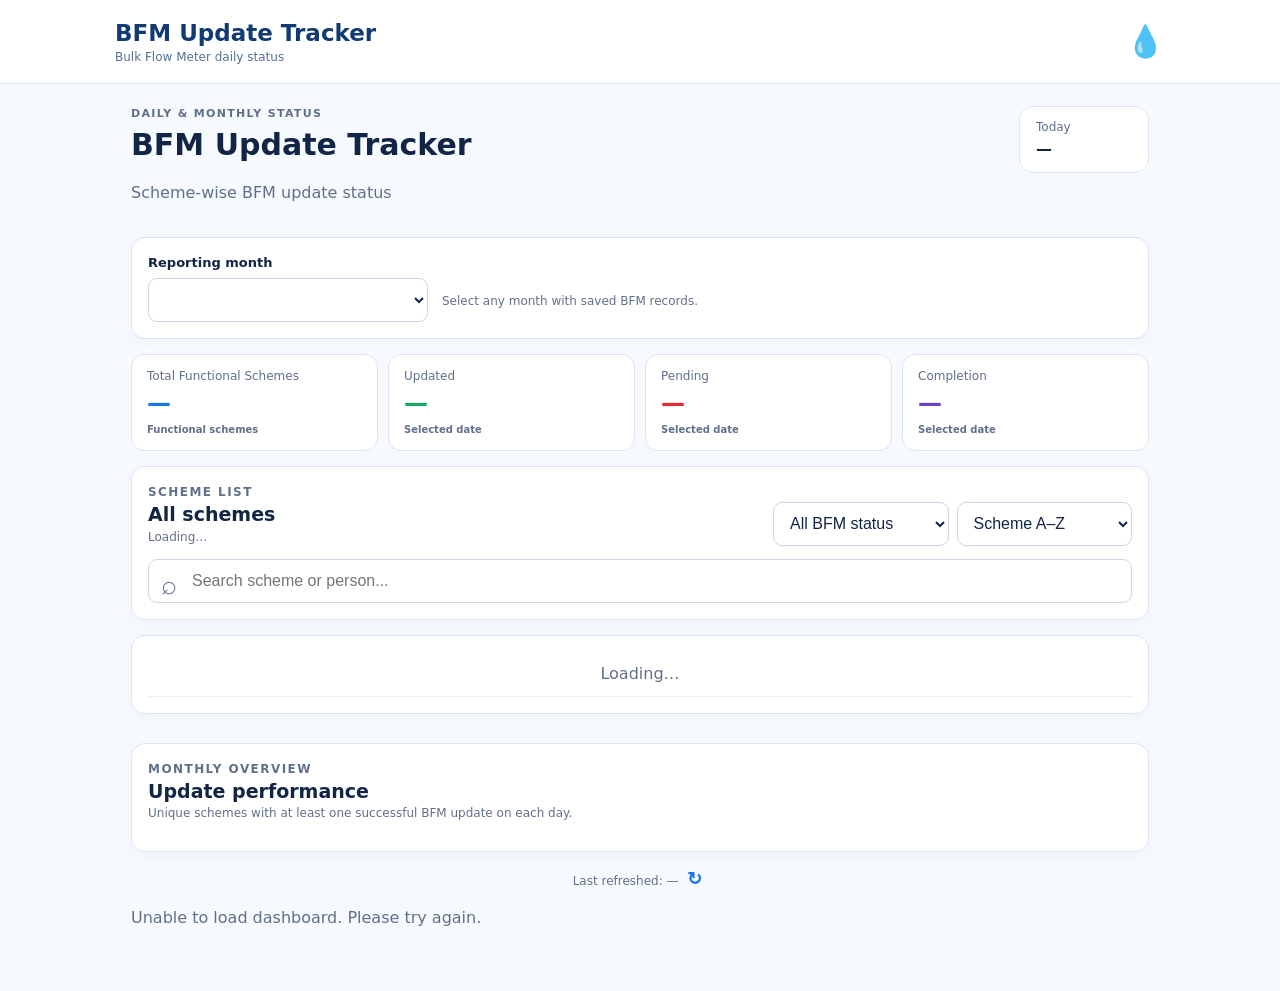
<file: index.html>
<!doctype html>
<html lang="en">
<head>
  <meta charset="utf-8">
  <meta name="viewport" content="width=device-width,initial-scale=1,viewport-fit=cover">
  <meta name="theme-color" content="#123b72">
  <title>BFM Update Tracker</title>
  <link rel="stylesheet" href="style.css">
</head>
<body class="public-page">
<header class="topbar public-topbar">
  <div>
    <div class="brand">BFM Update Tracker</div>
    <div class="subtitle">Bulk Flow Meter daily status</div>
  </div>
  <div class="water-mark" aria-hidden="true">💧</div>
</header>

<main class="container">
  <section class="hero public-hero">
    <div>
      <p class="eyebrow">DAILY & MONTHLY STATUS</p>
      <h1 id="dashboardTitle">BFM Update Tracker</h1>
      <p class="muted">Scheme-wise BFM update status</p>
    </div>
    <div class="datebox">
      <span>Today</span>
      <strong id="today">—</strong>
    </div>
  </section>

  <section class="month-bar panel">
    <div>
      <label for="monthSelect">Reporting month</label>
      <select id="monthSelect" aria-label="Reporting month"></select>
    </div>
    <div class="month-help">Select any month with saved BFM records.</div>
  </section>

  <section class="stats compact-stats" id="stats">
    <button class="stat stat-total stat-button" data-filter="functional" type="button"><span>Total Functional Schemes</span><strong id="total">—</strong><small>Functional schemes</small></button>
    <button class="stat stat-updated stat-button" data-filter="updated" type="button"><span>Updated</span><strong id="updated">—</strong><small id="updatedLabel">Selected date</small></button>
    <button class="stat stat-pending stat-button" data-filter="pending" type="button"><span>Pending</span><strong id="pending">—</strong><small id="pendingLabel">Selected date</small></button>
    <button class="stat stat-completion stat-button" data-filter="completion" type="button"><span>Completion</span><strong id="completion">—</strong><small>Selected date</small></button>
  </section>


  <section class="panel search-panel" id="schemeTablePanel">
    <div class="section-head compact-head">
      <div>
        <p class="eyebrow">SCHEME LIST</p>
        <h2 id="listTitle">All schemes</h2>
        <p id="resultSummary" class="muted">Loading…</p>
      </div>
      <div class="table-actions">
        <select id="statusFilter" aria-label="Filter BFM status">
          <option value="all">All BFM status</option>
          <option value="functional">Functional</option>
          <option value="dysfunctional">Dysfunctional</option>
        </select>
        <select id="sortSelect" aria-label="Sort schemes">
          <option value="name">Scheme A–Z</option>
          <option value="name-desc">Scheme Z–A</option>
          <option value="bfm">Functional first</option>
          <option value="bfm-desc">Dysfunctional first</option>
          <option value="updated-desc">Recently updated first</option>
          <option value="updated-asc">Oldest update first</option>
        </select>
      </div>
    </div>
    <div class="search-box">
      <span aria-hidden="true">⌕</span>
      <input id="search" placeholder="Search scheme or person..." autocomplete="off" aria-label="Search scheme or person">
    </div>
  </section>

  <section class="panel table-panel">
    <div id="cards" class="scheme-cards"></div>
    <div class="desktop-table table-wrap">
      <table>
        <thead id="thead"></thead>
        <tbody id="tbody"><tr><td colspan="20" class="center muted">Loading…</td></tr></tbody>
      </table>
    </div>
  </section>

  <div id="pagination" class="pagination"></div>

  <section class="panel monthly-panel">
    <div class="section-head compact-head">
      <div>
        <p class="eyebrow">MONTHLY OVERVIEW</p>
        <h2>Update performance</h2>
        <p class="muted">Unique schemes with at least one successful BFM update on each day.</p>
      </div>
    </div>
    <div id="monthlyOverview" class="monthly-overview"></div>
  </section>

  <div class="last-updated">Last refreshed: <span id="lastUpdated">—</span> <button id="refresh" class="icon-btn" title="Refresh" type="button">↻</button></div>
  <p id="message" class="muted"></p>
</main>

<div id="schemeModal" class="modal" hidden aria-hidden="true">
  <div class="modal-backdrop" data-close-modal></div>
  <section class="modal-dialog" role="dialog" aria-modal="true" aria-labelledby="modalTitle">
    <button class="modal-close" type="button" data-close-modal aria-label="Close">×</button>
    <p class="eyebrow">SCHEME DETAILS</p>
    <div class="modal-title-row"><div><h2 id="modalTitle">—</h2><p id="modalPerson" class="muted">—</p></div><div id="modalBfm">—</div></div>
    <div class="detail-grid">
      <div><span>Person type</span><strong id="modalType">—</strong></div>
      <div><span>Last update</span><strong id="modalLastUpdate">—</strong></div>
      <div><span>Selected month</span><strong id="modalMonth">—</strong></div>
      <div><span>Successful updates</span><strong id="modalMonthCount">—</strong></div>
    </div>
    <div class="history-title">Daily BFM history</div>
    <div id="modalHistory" class="history-grid"></div>
  </section>
</div>

<script src="config.js"></script>
<script src="app.js"></script>
</body>
</html>
</file>
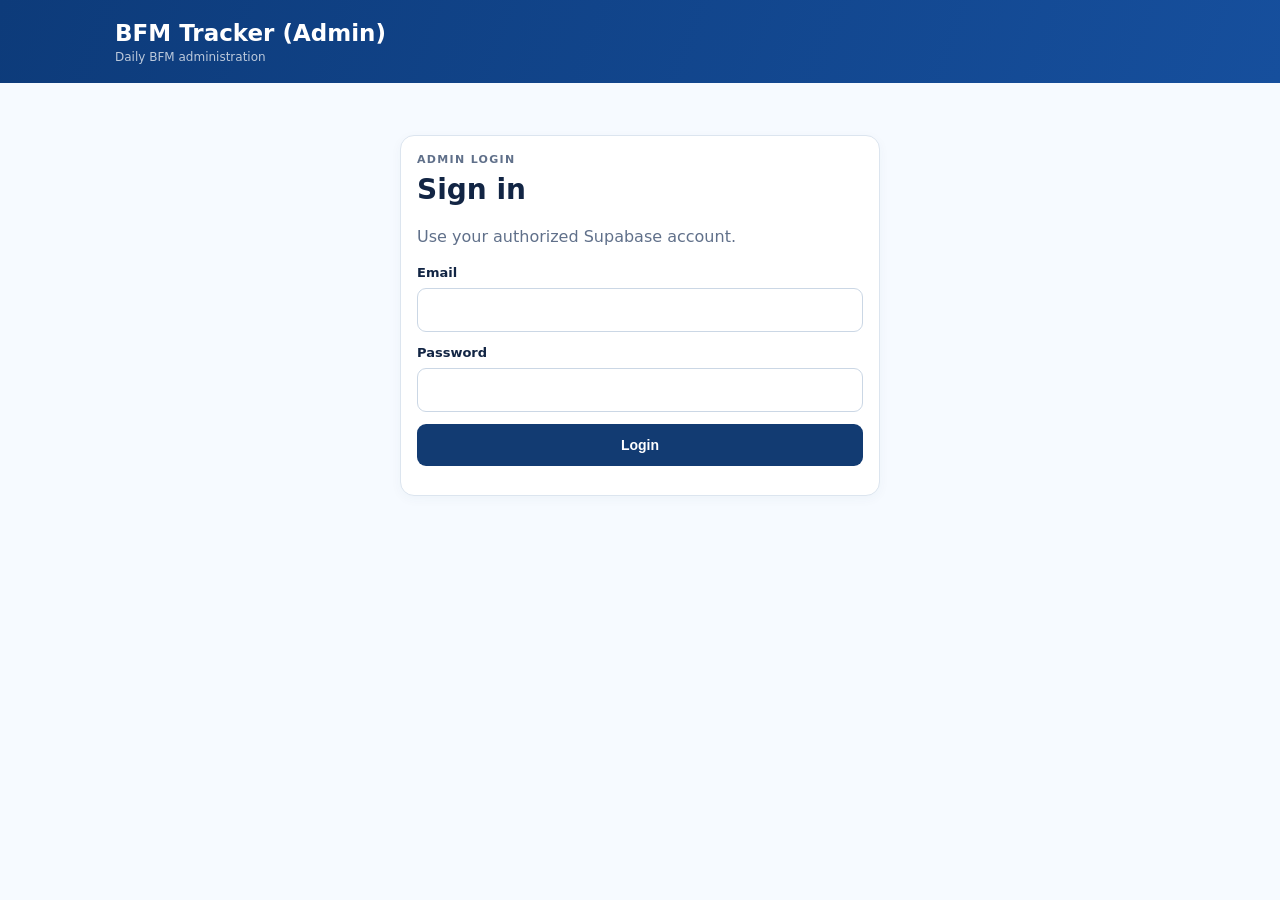
<file: admin.html>
<!doctype html>
<html lang="en">
<head>
  <meta charset="utf-8">
  <meta name="viewport" content="width=device-width,initial-scale=1,viewport-fit=cover">
  <meta name="theme-color" content="#123b72">
  <title>BFM Tracker — Admin</title>
  <link rel="stylesheet" href="style.css">
</head>
<body class="admin-page">
<header class="topbar admin-topbar">
  <div class="admin-brand-wrap">
    <button id="adminMenu" class="menu-btn" type="button" aria-label="Open admin menu" aria-expanded="false">☰</button>
    <div><div class="brand">BFM Tracker <span>(Admin)</span></div><div class="subtitle">Daily BFM administration</div></div>
  </div>
  <button id="logout" class="header-btn" hidden type="button">↪ Logout</button>
</header>

<div id="adminDrawerBackdrop" class="drawer-backdrop" hidden></div>
<aside id="adminDrawer" class="admin-drawer" aria-label="Admin navigation">
  <div class="drawer-head"><strong>Admin Menu</strong><button id="adminMenuClose" type="button" class="drawer-close" aria-label="Close menu">×</button></div>
  <nav><a href="#adminDashboard">Dashboard</a><a href="#updatePanel">Daily Update</a><a href="#bulkPanel">Bulk Date Update</a><a href="#recentPanel">Recent Updates</a><a href="#managePanel">Manage Schemes</a></nav>
</aside>

<main class="container">
  <section id="loginCard" class="panel narrow login-panel">
    <p class="eyebrow">ADMIN LOGIN</p><h1>Sign in</h1><p class="muted">Use your authorized Supabase account.</p>
    <form id="loginForm"><label for="email">Email</label><input id="email" type="email" required autocomplete="username"><label for="password">Password</label><input id="password" type="password" required autocomplete="current-password"><button class="primary full" type="submit">Login</button><p id="loginMsg" class="error"></p></form>
  </section>

  <section id="adminApp" hidden>
    <section id="adminDashboard" class="admin-welcome"><div><p class="eyebrow">ADMIN DASHBOARD</p><h1>Daily BFM Administration</h1><p class="muted">Manage updates and scheme assignments from your phone or desktop.</p></div><div class="admin-date"><span>📅 Today</span><strong id="adminToday">—</strong></div></section>
    <section class="stats admin-stats functional-only-stats">
      <button class="stat admin-stat" type="button" data-admin-filter="functional"><span>Functional Schemes</span><strong id="aTotal">—</strong><small>Current schemes</small></button>
      <button class="stat stat-updated admin-stat" type="button" data-admin-filter="updated"><span>Updated Today</span><strong id="aUpdated">—</strong><small>Functional only</small></button>
      <button class="stat stat-pending admin-stat" type="button" data-admin-filter="pending"><span>Pending Today</span><strong id="aPending">—</strong><small>Functional only</small></button>
      <div class="stat stat-completion admin-stat"><span>Completion</span><strong id="aCompletion">—</strong><small>Functional only</small></div>
    </section>
    <section class="admin-progress panel">
      <div class="progress-head"><strong>Today's functional update progress</strong><span id="aProgressLabel">—</span></div>
      <div class="progress-track"><i id="aProgressBar" style="width:0%"></i></div>
    </section>

    <section id="updatePanel" class="panel action-panel">
      <div class="section-head"><div class="section-heading"><span class="section-icon">▣</span><div><h2>Daily BFM Update</h2><p class="muted">Update one scheme for one date.</p></div></div></div>
      <form id="updateForm"><div class="update-grid">
        <div><label for="scheme">Scheme</label><select id="scheme" required></select></div><div><label for="date">Date</label><input id="date" type="date" required></div>
        <div class="person-info"><div class="person-line"><span>Person</span><strong id="personName">—</strong></div><div class="person-line"><span>Type</span><strong id="personType">—</strong></div><div class="person-line"><span>BFM</span><strong id="bfmStatus">—</strong></div></div>
        <div><label>Status</label><div class="status-buttons"><button type="button" data-status="true" class="status-btn yes">✓ UPDATED</button><button type="button" data-status="false" class="status-btn no">✕ NOT UPDATED</button></div></div>
        <div class="full-width"><button class="save-btn" type="submit">▣ &nbsp; SAVE UPDATE</button><p id="saveMsg" class="form-message"></p></div>
      </div></form><div class="hint">ⓘ Selecting a date loads the existing status, if any.</div>
    </section>

    <section id="bulkPanel" class="panel bulk-panel">
      <div class="section-head">
        <div class="section-heading"><span class="section-icon">▦</span><div><h2>Bulk Date Update</h2><p class="muted">Select all dates this Jalmitra updated and save them together.</p></div></div>
      </div>
      <div class="bulk-controls">
        <div><label for="bulkScheme">Scheme</label><select id="bulkScheme"></select></div>
        <div><label for="bulkMonth">Month</label><input id="bulkMonth" type="month"></div>
      </div>
      <div class="bulk-person"><span>Jalmitra / Person</span><strong id="bulkPerson">—</strong><span>BFM</span><strong id="bulkBfm">—</strong></div>
      <div class="bulk-toolbar"><button id="bulkSelectAll" class="secondary" type="button">☑ Select All Dates</button><button id="bulkClear" class="secondary" type="button">☐ Clear All</button><span id="bulkSelectedCount" class="muted">0 dates selected</span></div>
      <div class="calendar-head"><span>Mon</span><span>Tue</span><span>Wed</span><span>Thu</span><span>Fri</span><span>Sat</span><span>Sun</span></div>
      <div id="bulkCalendar" class="bulk-calendar"></div>
      <button id="bulkSave" class="save-btn" type="button">▣ &nbsp; SAVE SELECTED DATES</button>
      <p id="bulkMsg" class="form-message"></p>
      <div class="hint">ⓘ Green dates already have a saved Updated record. Selecting a date saves it as Updated.</div>
    </section>

    <section id="recentPanel" class="panel"><div class="section-head"><div class="section-heading"><span class="section-icon">◴</span><div><h2>Recent Updates</h2><p class="muted">Latest saved records.</p></div></div><button id="refresh" class="secondary" type="button">↻ Refresh</button></div><div id="recentCards" class="admin-mobile-list"></div><div class="desktop-table table-wrap"><table><thead><tr><th>Scheme</th><th>Person</th><th>Type</th><th>Date</th><th>Status</th><th>Action</th></tr></thead><tbody id="recent"></tbody></table></div></section>

    <section id="managePanel" class="panel"><div class="section-head"><div class="section-heading"><span class="section-icon">▦</span><div><h2>Manage Schemes</h2><p class="muted">One assigned person per scheme.</p></div></div><button id="addSchemeTop" class="primary" type="button">＋ Add New Scheme</button></div>
      <form id="schemeForm" class="grid2 scheme-form"><div><label for="newScheme">Scheme Name</label><input id="newScheme" required placeholder="e.g. Uparcharia PWSS"></div><div><label for="newPersonType">Person Type</label><select id="newPersonType" required><option value="Swajal Mitra">Swajal Mitra</option><option value="Jal Sahayak">Jal Sahayak</option></select></div><div><label for="newPersonName">Person Name</label><input id="newPersonName" required placeholder="e.g. Kiran Rabha"></div><div><label for="newBfmStatus">BFM Status</label><select id="newBfmStatus" required><option value="Functional">Functional</option><option value="Dysfunctional">Dysfunctional</option></select></div><div class="form-actions"><button id="schemeSubmit" class="primary" type="submit">＋ Add Scheme</button><button id="cancelEdit" class="secondary" type="button" hidden>Cancel</button></div><div class="full-width"><span id="schemeMsg" class="muted"></span></div></form>
      <div id="schemeCards" class="admin-mobile-list"></div><div class="desktop-table table-wrap"><table><thead><tr><th>Scheme</th><th>Person Type</th><th>Person Name</th><th>BFM Status</th><th>Action</th></tr></thead><tbody id="schemesList"></tbody></table></div>
    </section>
    <div class="admin-footer">⌾ You are logged in as Admin</div>
  </section>
</main>
<script src="config.js"></script><script src="admin.js"></script>
</body>
</html>
</file>
<file: style.css>
*{box-sizing:border-box}
:root{--navy:#123b72;--navy2:#172033;--blue:#1976e8;--text:#122544;--muted:#60708a;--border:#dce5ef;--bg:#f6faff;--green:#18a968;--greenbg:#e8f8ef;--red:#e5292e;--redbg:#fff0f0;--purple:#6842cf;--purplebg:#f2efff}
html{font-size:16px}body{margin:0;font-family:system-ui,-apple-system,Segoe UI,Roboto,Arial,sans-serif;background:var(--bg);color:var(--text);line-height:1.4}
.topbar{color:#fff;padding:17px max(18px,calc((100% - 1050px)/2));display:flex;justify-content:space-between;align-items:center;gap:14px}.public-topbar{background:#fff;color:var(--navy);border-bottom:1px solid var(--border)}.admin-topbar{background:linear-gradient(110deg,#0d3b7a,#164f9d)}
.brand{font-size:23px;font-weight:800}.brand span{font-weight:600}.subtitle{font-size:12px;opacity:.72}.water-mark{font-size:31px}.header-btn{background:transparent;border:1px solid rgba(255,255,255,.45);color:#fff;border-radius:9px;padding:9px 14px;font-weight:700;min-height:42px}
.container{max-width:1050px;margin:0 auto;padding:22px 16px 45px}.hero{display:flex;justify-content:space-between;gap:18px;align-items:flex-start;margin-bottom:16px}.public-hero h1{font-size:30px;margin:3px 0}.eyebrow{font-size:11px;letter-spacing:.12em;font-weight:800;color:var(--muted);margin:0}.muted{color:var(--muted)}
.datebox{background:#fff;border:1px solid var(--border);border-radius:14px;padding:12px 16px;min-width:130px}.datebox span{display:block;font-size:12px;color:var(--muted)}.datebox strong{display:block;margin-top:2px}
.stats{display:grid;grid-template-columns:repeat(4,1fr);gap:10px;margin-bottom:15px}.stat{background:#fff;border:1px solid var(--border);border-radius:13px;padding:13px 15px}.stat span{display:block;color:var(--muted);font-size:12px}.stat strong{display:block;font-size:24px;margin-top:2px}.stat-total strong{color:var(--blue)}.stat-updated strong{color:var(--green)}.stat-pending strong{color:var(--red)}.stat-completion strong{color:var(--purple)}
.panel{background:#fff;border:1px solid var(--border);border-radius:14px;padding:16px;margin-bottom:15px;box-shadow:0 3px 12px rgba(35,65,100,.04)}
label{display:block;font-size:13px;font-weight:700;margin:0 0 6px}input,select{width:100%;padding:11px 12px;border:1px solid #cbd7e5;border-radius:9px;background:#fff;font-size:16px;min-height:44px;margin-bottom:12px;color:var(--text)}
.search-box{position:relative}.search-box>span{position:absolute;left:13px;top:7px;font-size:27px;color:#6b7b92}.search-box input{padding-left:43px;margin:0}
.table-wrap{overflow-x:auto}.table-wrap table{width:100%;border-collapse:collapse;min-width:690px}.table-wrap th,.table-wrap td{text-align:left;padding:11px;border-bottom:1px solid #e9eef4;white-space:nowrap}.table-wrap th{font-size:12px;color:var(--muted);background:#fafcff}.center{text-align:center!important}
.badge{display:inline-flex;align-items:center;justify-content:center;width:27px;height:27px;border-radius:50%;font-weight:900}.badge.yes{background:var(--greenbg);color:var(--green)}.badge.no{background:var(--redbg);color:var(--red)}.badge.empty{background:#edf0f3;color:#8b95a3}
.scheme-cards{display:none}.scheme-card{background:#fff;border:1px solid var(--border);border-radius:13px;margin-bottom:11px;overflow:hidden}.scheme-card-top{display:flex;align-items:center;gap:10px;padding:12px 13px;border-bottom:1px solid #e9eef4}.scheme-number{width:32px;height:32px;border-radius:50%;background:#e5f0ff;color:var(--blue);display:flex;align-items:center;justify-content:center;font-weight:800;flex:none}.scheme-title{min-width:0;flex:1}.scheme-title h3{margin:0;font-size:16px}.scheme-title>div{font-size:12px;color:var(--muted);margin-top:2px;white-space:nowrap;overflow:hidden;text-overflow:ellipsis}.dot{padding:0 3px}.chevron{font-size:25px;color:#68778d}.card-statuses{display:grid;grid-template-columns:repeat(7,1fr)}.day-status{display:flex;flex-direction:column;align-items:center;justify-content:center;gap:5px;padding:8px 2px;border-right:1px solid #edf1f5;font-size:11px}.day-status:last-child{border-right:0}.day-status .badge{width:25px;height:25px;font-size:12px}.today-label{color:var(--blue);font-weight:800}
.pagination{display:flex;justify-content:center;gap:6px;flex-wrap:wrap;margin:4px 0 14px}.pagination button,button{border:0;border-radius:9px;padding:10px 13px;font-weight:750;font-size:14px;cursor:pointer;min-height:42px}.primary{background:var(--navy);color:#fff}.secondary{background:#fff;color:var(--navy);border:1px solid #cbd7e5}.pagination button:disabled{opacity:.4;cursor:not-allowed}.last-updated{text-align:center;color:var(--muted);font-size:12px}.icon-btn{padding:0 5px;min-height:24px;background:transparent;color:var(--blue);font-size:18px}.empty-card{text-align:center;padding:25px}
.admin-date{display:flex;gap:8px;align-items:center;font-size:15px;margin:2px 0 14px}.admin-date strong{font-size:17px}.narrow{max-width:480px;margin:30px auto}.login-panel h1{margin:3px 0}.full{width:100%}.error{color:#b42318;font-size:13px}.section-head{display:flex;justify-content:space-between;gap:10px;align-items:center;margin-bottom:13px}.section-heading,.section-title>div{display:flex;align-items:center;gap:10px}.section-icon{font-size:25px;color:var(--blue)}h1{margin:0 0 5px;font-size:28px}h2{margin:0;font-size:19px}.section-head p,.section-title p{margin:1px 0 0;font-size:12px}
.update-grid{display:grid;grid-template-columns:1.4fr .8fr;gap:10px 14px}.person-info{padding:9px 0}.person-line{display:flex;gap:9px;align-items:center;margin:4px 0;font-size:14px}.person-line span{color:var(--muted);min-width:52px}.person-line strong{font-size:15px}.status-buttons{display:grid;grid-template-columns:1fr 1fr;gap:8px}.status-btn{background:#fff;border:1px solid #cbd7e5}.status-btn.yes{color:var(--green)}.status-btn.no{color:var(--red)}.status-btn.selected{outline:3px solid rgba(18,59,114,.18);box-shadow:0 0 0 1px currentColor}.save-btn{width:100%;background:#1673e6;color:#fff;font-size:15px}.form-message{font-size:13px;color:var(--muted);margin:7px 0 0}.hint{background:#eef6ff;color:#36577c;border-radius:8px;padding:9px 11px;font-size:12px;margin-top:10px}.full-width{grid-column:1/-1}
.grid2{display:grid;grid-template-columns:1fr 1fr;gap:12px}.form-actions{display:flex;align-items:end;gap:8px}.form-actions button{flex:1}.actions{display:flex!important;gap:6px}.small-btn{min-height:36px;padding:7px 10px;font-size:12px}.danger{background:#fff;color:var(--red);border:1px solid #ffc6c6}.admin-mobile-list{display:none}.admin-footer{text-align:center;color:var(--muted);font-size:12px;padding:12px}
@media(max-width:700px){
 .topbar{padding:13px 14px}.brand{font-size:20px}.container{padding:15px 12px 32px}.public-hero{gap:10px}.public-hero h1{font-size:25px}.datebox{width:100%}
 .stats{grid-template-columns:1fr 1fr;gap:7px}.stat{padding:10px 11px}.stat strong{font-size:22px}.stat span{font-size:11px}.panel{padding:12px;border-radius:12px}
 .desktop-table{display:none}.scheme-cards{display:block}.card-statuses{grid-template-columns:repeat(7,1fr)}
 .scheme-title h3{font-size:15px}.scheme-title>div{font-size:11px}.day-status{font-size:10px;padding:7px 1px}.day-status .badge{width:23px;height:23px}
 .update-grid,.grid2{grid-template-columns:1fr;gap:0}.full-width{grid-column:auto}.status-buttons{gap:6px}.status-btn{padding:9px 5px;font-size:12px}
 .section-head{align-items:flex-start}.section-head .secondary{min-height:38px}.admin-mobile-list{display:block}.admin-page .desktop-table{display:none}
 .mobile-record{display:flex;align-items:center;gap:10px;padding:11px 2px;border-bottom:1px solid #e9eef4}.mobile-record:last-child{border-bottom:0}.mobile-record>div:nth-child(2),.mobile-record>div:first-child{flex:1;min-width:0}.mobile-record strong{display:block;font-size:14px}.mobile-record small{display:block;color:var(--muted);font-size:11px;margin-top:2px;white-space:nowrap;overflow:hidden;text-overflow:ellipsis}.record-status{width:30px;height:30px;border-radius:50%;display:flex;align-items:center;justify-content:center;font-weight:900}.r-yes{background:var(--greenbg);color:var(--green)}.r-no{background:var(--redbg);color:var(--red)}.record-date{font-size:11px;color:var(--muted);white-space:nowrap}.record-actions{display:flex;gap:5px;flex:none}.scheme-record{padding:12px 2px}
 .form-actions{flex-direction:column}.form-actions button{width:100%}.admin-date{margin-top:0}.header-btn{min-height:40px;padding:8px 10px}
}
@media(max-width:380px){
 .brand{font-size:18px}.subtitle{font-size:11px}.card-statuses{grid-template-columns:repeat(4,1fr)}.day-status:nth-child(4){border-right:0}.day-status:nth-child(n+5){border-top:1px solid #edf1f5}
 .status-buttons{grid-template-columns:1fr}.record-date{display:none}
}

/* Admin mobile wrapping improvements */
@media (max-width:700px){
  .admin-page .topbar{padding:12px 14px;align-items:center;}
  .admin-page .admin-topbar .brand{font-size:18px;line-height:1.2;}
  .admin-page .admin-topbar .subtitle{font-size:10px;margin-top:2px;}
  .admin-page .header-btn{font-size:12px;padding:8px 10px;min-height:38px;white-space:nowrap;}

  .admin-page .container{width:100%;max-width:none;padding:12px 10px 28px;overflow-x:hidden;}
  .admin-page .panel{width:100%;max-width:100%;padding:12px;margin-bottom:11px;}
  .admin-page .narrow{margin:12px auto;}

  .admin-page .admin-date{width:100%;flex-wrap:wrap;margin:0 2px 11px;font-size:13px;}
  .admin-page .admin-date strong{font-size:15px;}

  .admin-page .compact-stats{grid-template-columns:repeat(2,minmax(0,1fr));gap:7px;}
  .admin-page .compact-stats .stat{min-width:0;padding:10px;}
  .admin-page .compact-stats .stat span{font-size:10px;white-space:nowrap;overflow:hidden;text-overflow:ellipsis;}
  .admin-page .compact-stats .stat strong{font-size:21px;}

  .admin-page .section-head{display:flex;flex-direction:column;align-items:stretch;gap:9px;margin-bottom:11px;}
  .admin-page .section-heading{min-width:0;}
  .admin-page .section-heading > div{min-width:0;}
  .admin-page .section-heading h2{font-size:17px;}
  .admin-page .section-heading p{font-size:11px;white-space:normal;}
  .admin-page .section-head > button{width:100%;}

  .admin-page .update-grid{width:100%;grid-template-columns:minmax(0,1fr);gap:0;}
  .admin-page .update-grid > div{min-width:0;}
  .admin-page .person-info{padding:5px 0 10px;}
  .admin-page .person-line{min-width:0;}
  .admin-page .person-line strong{min-width:0;overflow-wrap:anywhere;}
  .admin-page .status-buttons{grid-template-columns:repeat(2,minmax(0,1fr));width:100%;}
  .admin-page .status-btn{width:100%;min-width:0;padding:10px 4px;font-size:11px;white-space:nowrap;}
  .admin-page .save-btn{width:100%;min-width:0;}
  .admin-page .hint{font-size:11px;line-height:1.35;}

  .admin-page .scheme-form{grid-template-columns:minmax(0,1fr);gap:0;}
  .admin-page .scheme-form > div{min-width:0;}
  .admin-page .form-actions{display:grid;grid-template-columns:1fr;gap:7px;align-items:stretch;}
  .admin-page .form-actions button{width:100%;}

  .admin-page .admin-mobile-list{width:100%;overflow:hidden;}
  .admin-page .mobile-record{width:100%;min-width:0;padding:10px 2px;}
  .admin-page .mobile-record > div{min-width:0;}
  .admin-page .mobile-record strong{font-size:13px;overflow-wrap:anywhere;}
  .admin-page .mobile-record small{font-size:10px;max-width:100%;}
  .admin-page .record-date{font-size:10px;flex:none;}
  .admin-page .scheme-record{align-items:center;}
  .admin-page .record-actions{flex-wrap:wrap;justify-content:flex-end;}
  .admin-page .record-actions .small-btn{min-height:34px;padding:6px 9px;font-size:11px;}

  .admin-page input,.admin-page select{max-width:100%;}
  .admin-page .admin-footer{font-size:10px;padding:9px 4px;}
}

@media (max-width:380px){
  .admin-page .topbar{padding-left:10px;padding-right:10px;}
  .admin-page .admin-topbar .brand{font-size:16px;}
  .admin-page .header-btn{font-size:11px;padding:7px 8px;}
  .admin-page .container{padding-left:8px;padding-right:8px;}
  .admin-page .panel{padding:10px;}
  .admin-page .compact-stats .stat strong{font-size:20px;}
  .admin-page .status-buttons{grid-template-columns:1fr 1fr;}
  .admin-page .status-btn{font-size:10px;}
  .admin-page .record-date{display:none;}
}

/* ===== BFM Tracker v2 responsive UI ===== */
.stat-button,.mini-stat,.month-row,.scheme-card-main,.table-link{font:inherit;text-align:left;cursor:pointer}
.stat-button{width:100%;color:inherit;background:#fff}.stat-button small,.mini-stat small{display:block;color:var(--muted);font-size:10px;margin-top:3px;font-weight:600}.stat-button.active,.mini-stat.active{border-color:#6b9fd1;box-shadow:0 0 0 2px rgba(25,118,232,.10)}
.month-bar{display:grid;grid-template-columns:minmax(180px,280px) 1fr;gap:14px;align-items:end}.month-bar select{margin:0}.month-help{font-size:12px;color:var(--muted);padding-bottom:12px}
.mini-stats{display:grid;grid-template-columns:1fr 1fr 1.5fr;gap:10px;margin-bottom:15px}.mini-stat{border:1px solid var(--border);border-radius:13px;background:#fff;padding:12px 14px;color:var(--text)}.mini-stat span{display:block;font-size:12px;color:var(--muted);font-weight:700}.mini-stat strong{display:block;font-size:22px;margin-top:2px}.mini-stat.functional strong{color:var(--green)}.mini-stat.dysfunctional strong{color:var(--red)}.mini-stat.month-stat strong{color:var(--blue)}
.compact-head{align-items:flex-end}.table-actions{display:flex;gap:8px;min-width:300px}.table-actions select{margin:0;min-width:145px}.search-panel .search-box{margin-top:12px}
.scheme-card-main{display:block;width:100%;padding:0;background:#fff;border:0;color:inherit}.scheme-card-main:focus-visible,.stat-button:focus-visible,.mini-stat:focus-visible,.month-row:focus-visible,.table-link:focus-visible,.menu-btn:focus-visible{outline:3px solid rgba(25,118,232,.28);outline-offset:2px}.mobile-summary{display:grid;grid-template-columns:repeat(3,1fr);border-top:1px solid #edf1f5}.mobile-summary>div{padding:9px 8px;border-right:1px solid #edf1f5;text-align:center}.mobile-summary>div:last-child{border-right:0}.mobile-summary span{display:block;color:var(--muted);font-size:9px;margin-bottom:4px}.mobile-summary strong{font-size:11px}.table-link{border:0;background:transparent;color:var(--blue);font-weight:800;padding:3px 0}.monthly-overview{display:grid;gap:7px}.month-row{width:100%;border:1px solid var(--border);background:#fff;border-radius:10px;padding:10px;display:grid;grid-template-columns:115px 1fr 55px;align-items:center;gap:10px;color:var(--text)}.month-row.active{border-color:#6b9fd1;background:#f7fbff}.month-name{font-size:12px;font-weight:750}.month-track{height:7px;background:#edf1f5;border-radius:99px;overflow:hidden}.month-track i{display:block;height:100%;background:var(--blue);border-radius:99px}.month-row strong{font-size:11px;text-align:right}.monthly-panel{scroll-margin-top:10px}
.modal-open{overflow:hidden}.modal{position:fixed;inset:0;z-index:1000;display:flex;align-items:center;justify-content:center;padding:16px}.modal[hidden]{display:none}.modal-backdrop{position:absolute;inset:0;background:rgba(8,25,48,.52)}.modal-dialog{position:relative;width:min(620px,100%);max-height:90vh;overflow:auto;background:#fff;border-radius:18px;padding:20px;box-shadow:0 20px 60px rgba(10,30,55,.22)}.modal-close{position:absolute;right:10px;top:8px;width:42px;height:42px;border-radius:50%;background:#f2f5f8;color:#43546b;font-size:25px;padding:0}.modal-title-row{display:flex;justify-content:space-between;gap:12px;align-items:center;margin:5px 0 17px}.modal-title-row h2{font-size:21px}.modal-title-row p{margin:3px 0 0;font-size:12px}.detail-grid{display:grid;grid-template-columns:1fr 1fr;gap:8px;margin-bottom:18px}.detail-grid>div{background:#f7f9fc;border-radius:10px;padding:10px}.detail-grid span{display:block;color:var(--muted);font-size:10px}.detail-grid strong{display:block;margin-top:3px;font-size:13px}.history-title{font-size:13px;font-weight:800;margin-bottom:8px}.history-grid{display:grid;grid-template-columns:repeat(7,1fr);gap:5px}.history-day{border:1px solid #e4e9ef;border-radius:8px;text-align:center;padding:6px 2px}.history-day span{display:block;font-size:10px;color:var(--muted)}.history-day b{display:block;font-size:15px;margin-top:2px}.history-day.done{background:var(--greenbg);border-color:#cdeedc;color:var(--green)}.history-day.notdone{background:var(--redbg);border-color:#ffd6d6;color:var(--red)}.history-day.none{background:#f6f7f9;color:#8b95a3}
.admin-welcome{display:flex;justify-content:space-between;gap:16px;align-items:flex-start;margin:3px 0 15px}.admin-welcome h1{font-size:27px;margin:2px 0}.admin-brand-wrap{display:flex;align-items:center;gap:10px}.menu-btn{display:none;background:transparent;color:#fff;border:1px solid rgba(255,255,255,.35);border-radius:9px;width:42px;height:42px;font-size:20px}.admin-drawer{display:none}.drawer-backdrop{display:none}
@media(max-width:700px){
 .topbar{padding:12px 14px}.container{padding:13px 10px 30px}.hero{gap:10px}.public-hero h1{font-size:24px}.datebox{min-width:110px;padding:9px 11px}.month-bar{grid-template-columns:1fr;gap:0}.month-help{padding:0;font-size:11px;margin-top:-5px;margin-bottom:2px}.mini-stats{grid-template-columns:1fr 1fr}.mini-stat.month-stat{grid-column:1/-1}.compact-head{align-items:stretch}.table-actions{min-width:0;display:grid;grid-template-columns:1fr 1fr}.table-actions select{min-width:0}.month-row{grid-template-columns:100px 1fr 48px}.monthly-panel{padding:12px}.modal{padding:8px}.modal-dialog{padding:17px 13px;border-radius:15px;max-height:94vh}.modal-title-row{align-items:flex-start}.detail-grid{gap:6px}.history-grid{grid-template-columns:repeat(7,1fr);gap:3px}.history-day{padding:5px 1px}.history-day span{font-size:9px}.history-day b{font-size:13px}
 .admin-brand-wrap{min-width:0}.admin-brand-wrap .brand{font-size:18px}.admin-brand-wrap .subtitle{font-size:10px}.menu-btn{display:block;flex:none}.admin-topbar{padding:10px 12px}.admin-topbar .header-btn{min-height:38px;font-size:12px;padding:7px 9px}.admin-welcome{display:block}.admin-welcome h1{font-size:22px}.admin-welcome .admin-date{margin-top:10px}.admin-page .admin-drawer{display:block;position:fixed;z-index:1200;top:0;left:0;width:min(300px,86vw);height:100%;background:#fff;transform:translateX(-105%);transition:transform .2s ease;box-shadow:12px 0 35px rgba(0,0,0,.15);padding:15px}.admin-page .admin-drawer.open{transform:translateX(0)}.drawer-head{display:flex;justify-content:space-between;align-items:center;padding:6px 2px 14px;border-bottom:1px solid var(--border)}.drawer-close{background:#f2f5f8;color:var(--text);width:40px;height:40px;padding:0;font-size:24px}.admin-drawer nav{display:grid;gap:4px;padding-top:10px}.admin-drawer nav a{display:block;padding:13px 11px;border-radius:9px;text-decoration:none;color:var(--text);font-weight:700}.admin-drawer nav a:active,.admin-drawer nav a:hover{background:#eef5ff;color:var(--blue)}.drawer-backdrop:not([hidden]){display:block;position:fixed;inset:0;z-index:1100;background:rgba(5,20,40,.4)}
}
@media(max-width:380px){.stats{gap:6px}.stat{padding:9px}.stat strong{font-size:20px}.table-actions{grid-template-columns:1fr}.month-row{grid-template-columns:88px 1fr 42px}.mobile-summary>div{padding:8px 4px}.mobile-summary span{font-size:8px}}

/* Admin: show only functional update workload */
.functional-only-stats{grid-template-columns:repeat(2,minmax(0,1fr));}
@media(max-width:700px){.functional-only-stats{grid-template-columns:1fr 1fr;}}
@media(max-width:380px){.functional-only-stats{grid-template-columns:1fr;}}

/* ===== Admin productivity upgrade ===== */
.admin-stats .admin-stat{width:100%;text-align:left;color:inherit;background:#fff;border:1px solid var(--border);}
.admin-progress{padding:13px 15px;margin-top:-3px}
.progress-head{display:flex;justify-content:space-between;gap:10px;align-items:center;font-size:12px;margin-bottom:8px}.progress-head span{color:var(--muted);font-weight:700}
.progress-track{height:9px;background:#edf1f5;border-radius:99px;overflow:hidden}.progress-track i{display:block;height:100%;background:var(--blue);border-radius:99px;transition:width .2s ease}
.bulk-controls{display:grid;grid-template-columns:1.3fr .7fr;gap:12px}.bulk-controls input,.bulk-controls select{margin-bottom:10px}
.bulk-person{display:flex;align-items:center;gap:9px;flex-wrap:wrap;background:#f7f9fc;border-radius:10px;padding:10px 12px;font-size:13px;margin-bottom:12px}.bulk-person span{color:var(--muted)}.bulk-person strong{margin-right:12px}
.bulk-toolbar{display:flex;align-items:center;gap:8px;flex-wrap:wrap;margin-bottom:10px}.bulk-toolbar .muted{font-size:12px;margin-left:auto}
.calendar-head,.bulk-calendar{display:grid;grid-template-columns:repeat(7,minmax(0,1fr));gap:6px}.calendar-head{margin-bottom:6px}.calendar-head span{text-align:center;font-size:11px;color:var(--muted);font-weight:800;padding:3px}.bulk-calendar{margin-bottom:12px}.calendar-empty{min-height:46px}.calendar-day{min-height:48px;border:1px solid #dbe4ed;background:#fff;color:var(--text);border-radius:9px;padding:5px 2px;display:flex;flex-direction:column;align-items:center;justify-content:center;gap:2px}.calendar-day small{font-size:11px;font-weight:900}.calendar-day.saved{background:var(--greenbg);border-color:#bfe8d0;color:var(--green)}.calendar-day.selected{outline:2px solid var(--blue);outline-offset:1px;background:#eaf3ff;color:var(--blue)}.calendar-day.saved.selected{background:#dff4e8;color:#08794f}.calendar-day:focus-visible{outline:3px solid rgba(25,118,232,.28);outline-offset:2px}
@media(max-width:700px){.bulk-controls{grid-template-columns:1fr}.bulk-person{display:grid;grid-template-columns:auto 1fr;gap:4px 8px}.bulk-person strong{margin-right:0}.bulk-toolbar{align-items:stretch}.bulk-toolbar button{flex:1;min-width:0}.bulk-toolbar .muted{width:100%;margin-left:0}.calendar-head,.bulk-calendar{gap:4px}.calendar-day{min-height:45px;font-size:13px}.calendar-empty{min-height:45px}.admin-progress{padding:11px 12px}}
@media(max-width:380px){.calendar-head,.bulk-calendar{gap:3px}.calendar-day{min-height:40px;padding:3px 1px;font-size:12px}.calendar-day small{font-size:9px}.admin-progress .progress-head{font-size:11px}}
</file>
